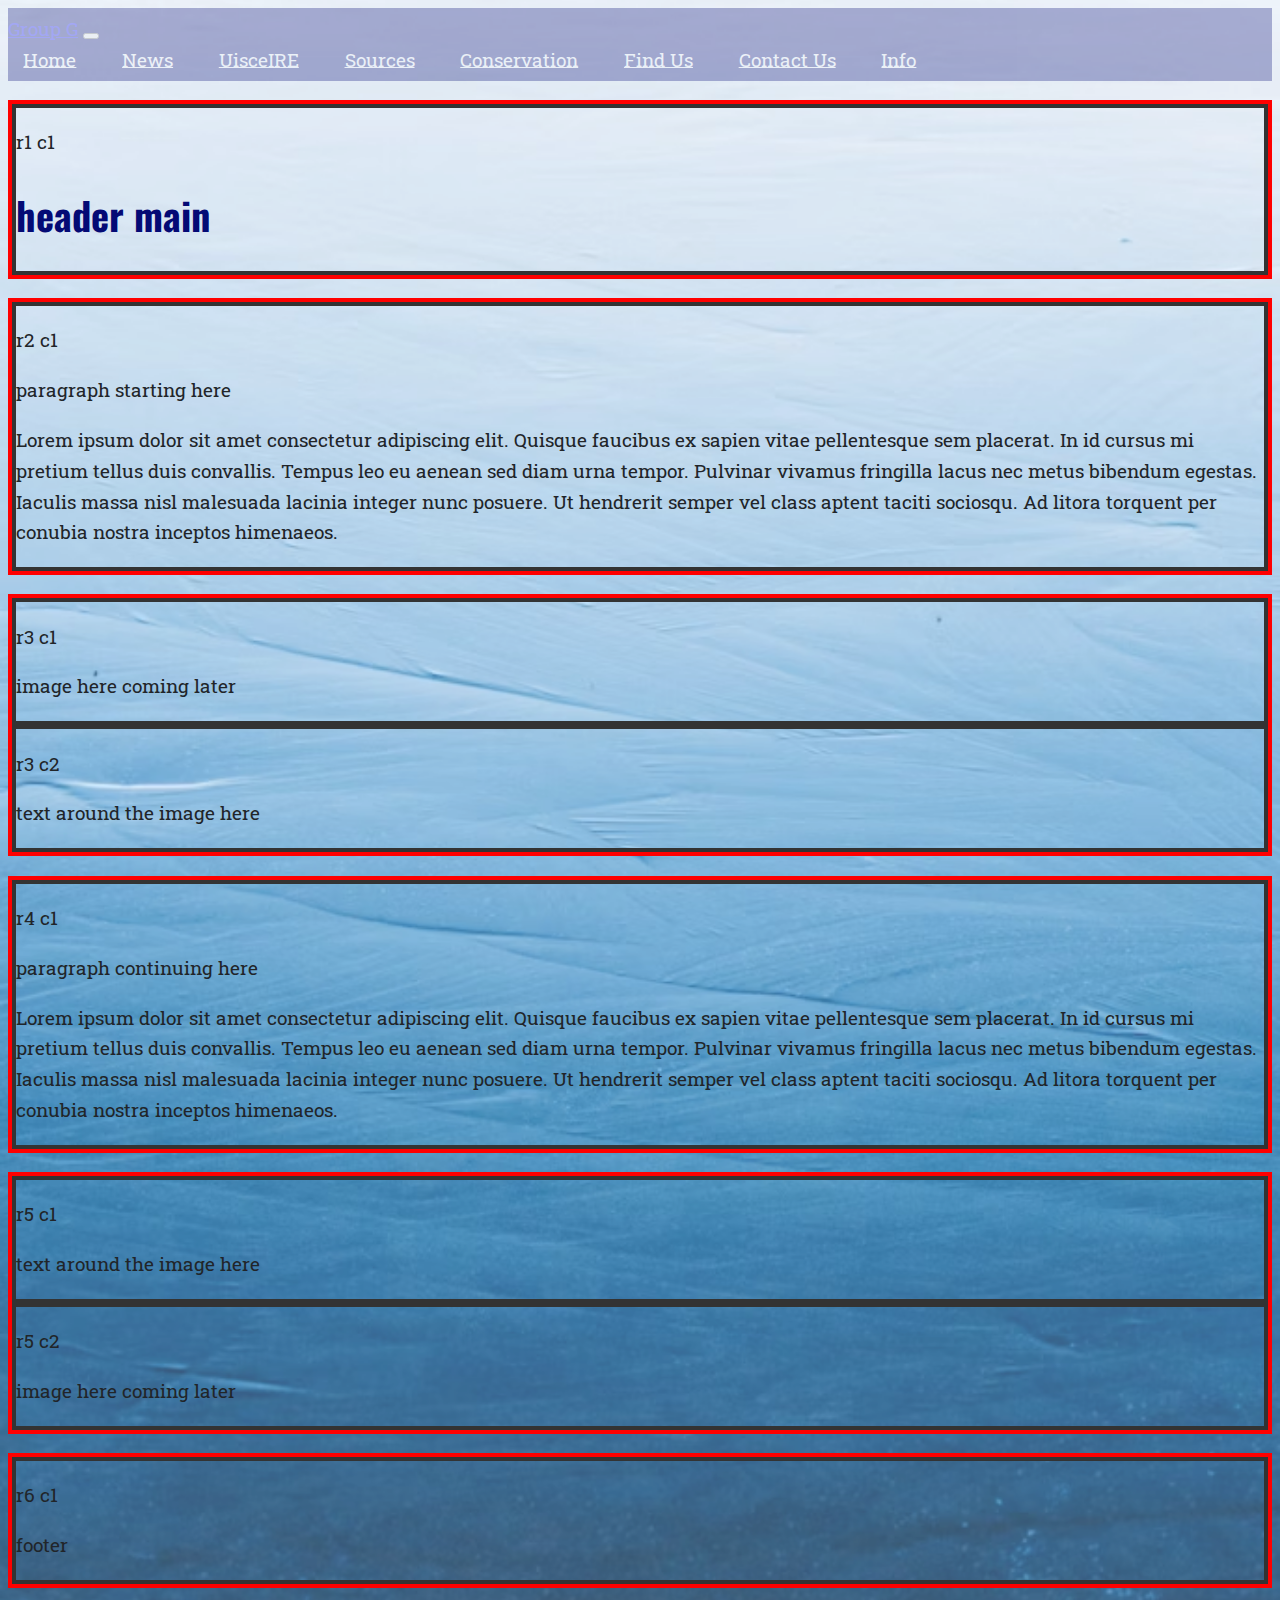
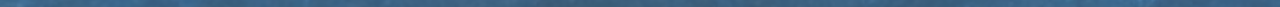
<file: index.html>
<!-- index.html || by Andrei G -->
<!DOCTYPE html>
<html lang="en">
	<head>
		<!-- google fonts -->
		<link rel="preconnect" href="https://fonts.googleapis.com">
		<link rel="preconnect" href="https://fonts.gstatic.com" crossorigin>
		<link href="https://fonts.googleapis.com/css2?family=BBH+Sans+Bartle&family=Roboto+Slab:wght@100..900&display=swap" rel="stylesheet">	

		<!-- bootstrap -->
		<meta charset="utf-8">
		<meta name="viewport" content="width=device-width, initial-scale=1">	
		<link href="https://cdn.jsdelivr.net/npm/bootstrap@5.3.8/dist/css/bootstrap.min.css" rel="stylesheet" integrity="sha384-sRIl4kxILFvY47J16cr9ZwB07vP4J8+LH7qKQnuqkuIAvNWLzeN8tE5YBujZqJLB" crossorigin="anonymous">

		<title>Sustainability</title>
		<link rel="stylesheet" href="css/style.css">
	</head>
	<body>
		<!-- navbar -->
		<!-- Made changed in Andrew's pages -->
		<nav class="navbar fixe-top navbar-expand-lg myNavbar" data-bs-theme="dark"> 
			<div class="container-fluid">
				<a class="navbar-brand"  href="index.html">Group G</a>
				<button class="navbar-toggler" type="button" data-bs-toggle="collapse" data-bs-target="#navbarNavAltMarkup" aria-controls="navbarNavAltMarkup" aria-expanded="false" aria-label="Toggle navigation">
					<span class="navbar-toggler-icon"></span>
				</button>

				<div class="collapse navbar-collapse" id="navbarNavAltMarkup">
					<a class="nav-link active navBtn" aria-current="page" href="index.html">Home</a>
					<a class="nav-link navBtn"  href="news.html">News</a>
					<a class="nav-link navBtn"  href="uisceire.html">UisceIRE</a>
					<a class="nav-link navBtn"  href="sources.html">Sources</a>
					<a class="nav-link navBtn"  href="conserv.html">Conservation</a>
					<a class="nav-link navBtn"  href="findus.html">Find Us</a>
					<a class="nav-link navBtn"  href="contact.html">Contact Us</a>
					<a class="nav-link navBtn"  href="info.html">Info</a>
				</div>
			</div>
		</nav>

		<!-- navbar no css -->
		<!-- <div class="navbarr"> -->
		<!-- 	<div class="navbarrMenu"> -->
		<!-- 		<ul> -->
		<!-- 			<li><a href="index.html">Home</a></li> -->
		<!-- 			<li><a href="page2.html">Page2</a></li> -->
		<!-- 			<li><a href="page3.html">Page3</a></li> -->
		<!-- 			<li><a href="page4.html">Page4</a></li> -->
		<!-- 			<li><a href="page5.html">Page5</a></li> -->
		<!-- 			<li><a href="page6.html">Page6</a></li> -->
		<!-- 			<li><a href="page7.html">Page7</a></li> -->
		<!-- 			<li><a href="page8.html">Page8</a></li> -->
		<!-- 		</ul> -->
		<!-- 	</div> -->
		<!-- </div> -->

		<!-- javascript -->
		<script>
			<!-- let ans = confirm("do you want to subscripbe to our newsletter"); -->
			<!---->
			<!-- let nm = prompt("enter your name", "John"); -->
			<!-- let mail = prompt("enter your email", "john@doe.com"); -->
			<!-- let course = prompt("enter your course", "COMPSCI"); -->

			alert("your name: " + nm + "\nyour email: " + mail + "\nyour course: " + course);
		</script>

		<!-- body of the page -->
		<div class="container text-center">
			<!-- row -->
			<div class="row ag_row justify-content-sm-center">
				<div class="col-sm-12 ag_col">
					<p>r1 c1</p>
					<h1 class="font-bartle">header main</h1>
				</div>
			</div>

			<!-- row -->
			<div class="row ag_row justify-content-sm-center">
				<div class="col-sm-12 ag_col">
					<p>r2 c1</p>
					<p>paragraph starting here</p>
					<p>Lorem ipsum dolor sit amet consectetur adipiscing elit. Quisque faucibus ex sapien vitae pellentesque sem placerat. In id cursus mi pretium tellus duis convallis. Tempus leo eu aenean sed diam urna tempor. Pulvinar vivamus fringilla lacus nec metus bibendum egestas. Iaculis massa nisl malesuada lacinia integer nunc posuere. Ut hendrerit semper vel class aptent taciti sociosqu. Ad litora torquent per conubia nostra inceptos himenaeos.</p>
				</div>
			</div>

			<!-- row -->
			<div class="row ag_row justify-content-sm-center">
				<div class="col-sm-4 ag_col">
					<p>r3 c1</p>
					<p>image here coming later</p>
				</div>

				<div class="col-sm-8 ag_col">
					<p>r3 c2</p>
					<p>text around the image here</p>
				</div>
			</div>

			<!-- row -->
			<div class="row ag_row justify-content-sm-center">
				<div class="col-sm-12 ag_col">
					<p>r4 c1</p>
					<p>paragraph continuing here</p>
					<p>Lorem ipsum dolor sit amet consectetur adipiscing elit. Quisque faucibus ex sapien vitae pellentesque sem placerat. In id cursus mi pretium tellus duis convallis. Tempus leo eu aenean sed diam urna tempor. Pulvinar vivamus fringilla lacus nec metus bibendum egestas. Iaculis massa nisl malesuada lacinia integer nunc posuere. Ut hendrerit semper vel class aptent taciti sociosqu. Ad litora torquent per conubia nostra inceptos himenaeos.</p>
				</div>
			</div>

			<!-- row -->
			<div class="row ag_row justify-content-sm-center">
				<div class="col-sm-8 ag_col">
					<p>r5 c1</p>
					<p>text around the image here</p>
				</div>

				<div class="col-sm-4 ag_col">
					<p>r5 c2</p>
					<p>image here coming later</p>
				</div>
			</div>

			<!-- row -->
			<div class="row ag_row justify-content-sm-center">
				<div class="col-sm-12 ag_col">
					<p>r6 c1</p>
					<p>footer</p>
				</div>
			</div>
		</div>

		<!-- bootstrap -->
		<script src="https://cdn.jsdelivr.net/npm/bootstrap@5.3.8/dist/js/bootstrap.bundle.min.js" integrity="sha384-FKyoEForCGlyvwx9Hj09JcYn3nv7wiPVlz7YYwJrWVcXK/BmnVDxM+D2scQbITxI" crossorigin="anonymous"></script>
	</body>
</html>
</file>
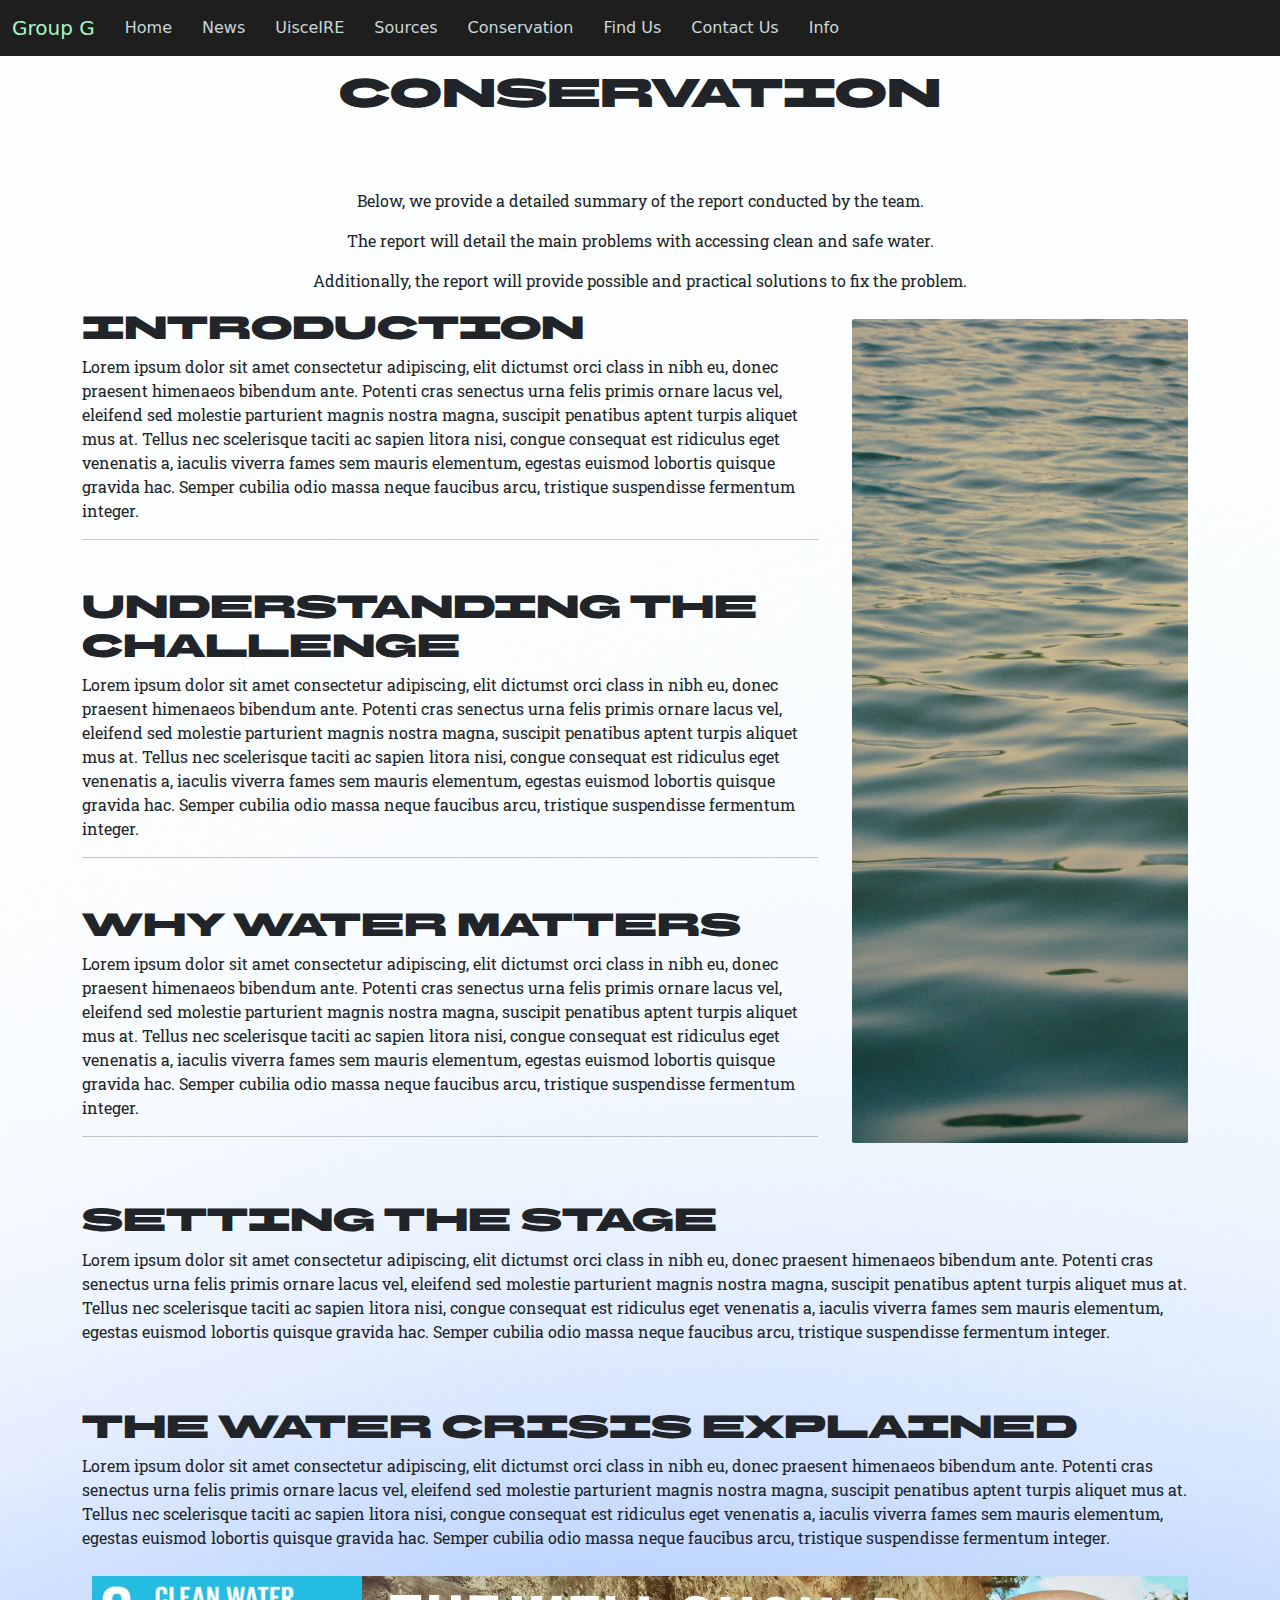
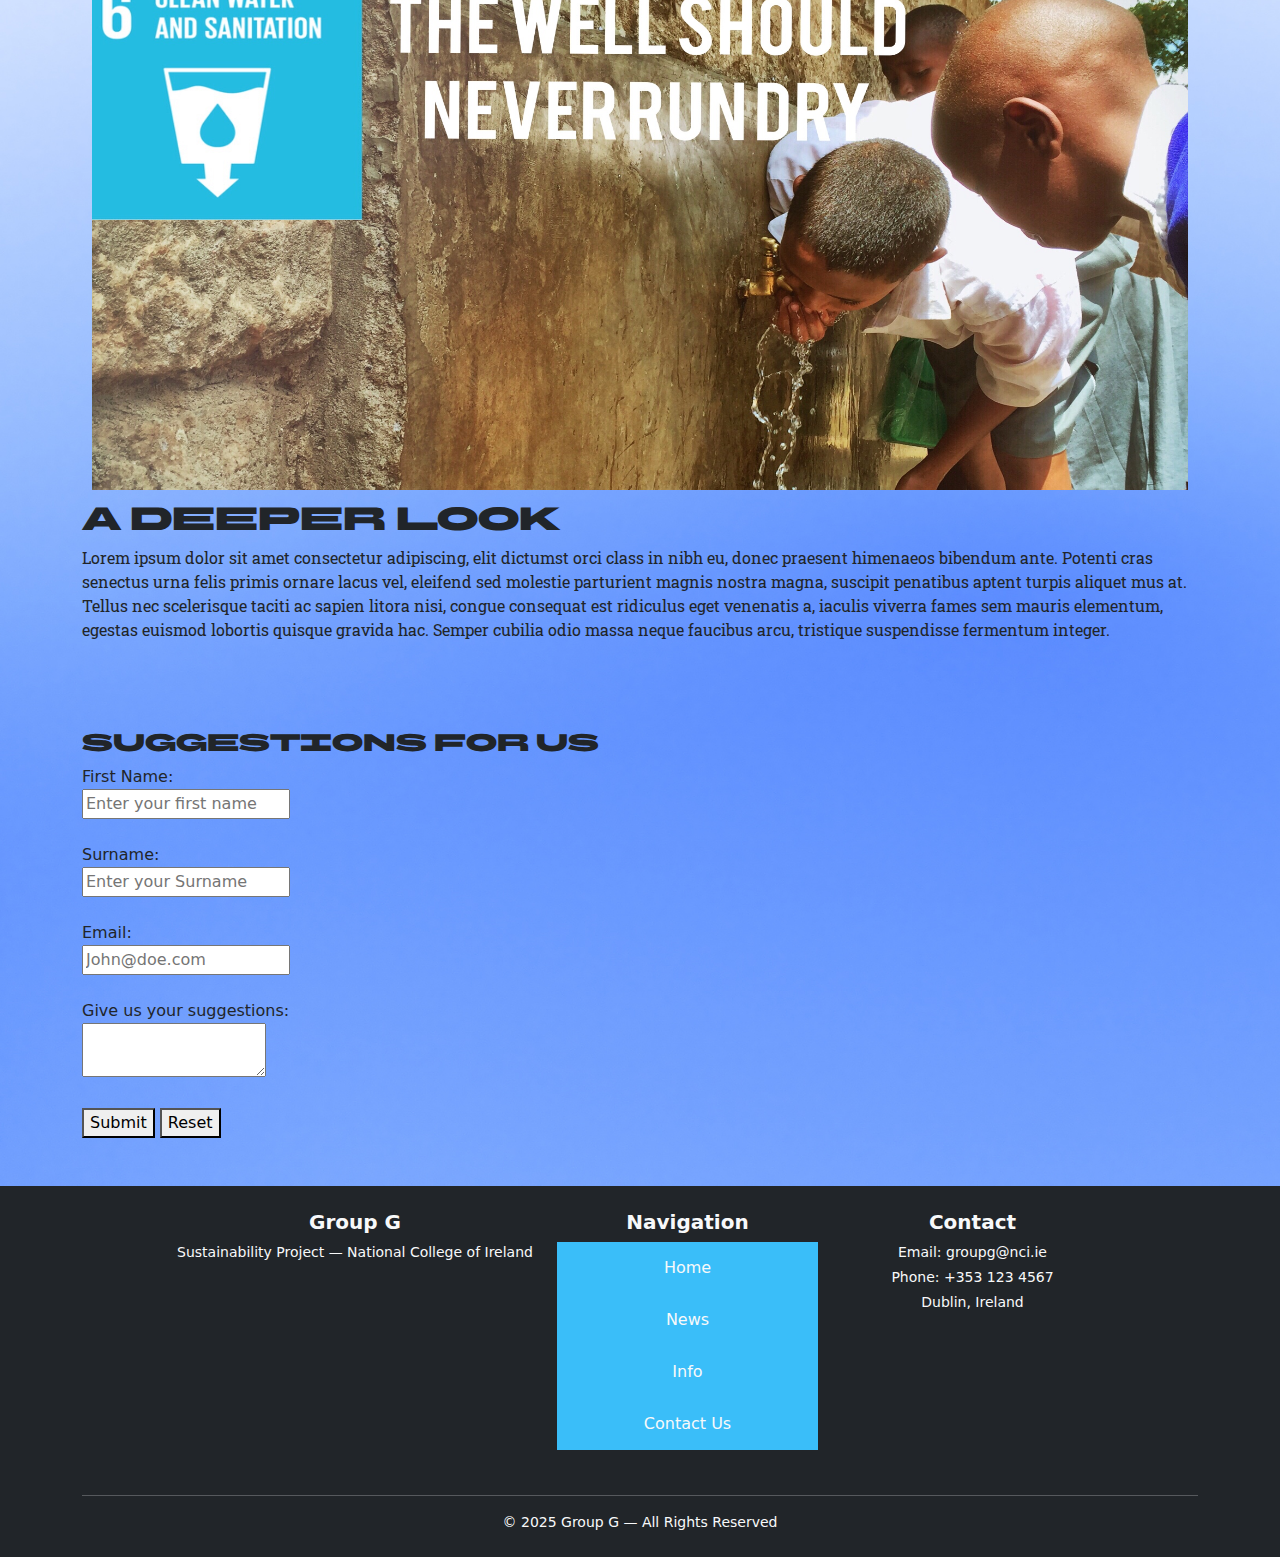
<file: conservation.html>
<!DOCTYPE html>
<!-- Page by Tristan  -->
<html lang="en">

<head>
    <meta charset="UTF-8">
	<!-- Mobile rendering / responsiveness -->
    <meta name="viewport" content="width=device-width, initial-scale=1.0">

    <!-- Bootstrap CSS -->
    <link href="https://cdn.jsdelivr.net/npm/bootstrap@5.3.8/dist/css/bootstrap.min.css" rel="stylesheet">

    <title>Conservation</title>

    <!-- Google Fonts -->
    <link rel="preconnect" href="https://fonts.googleapis.com">
    <link rel="preconnect" href="https://fonts.gstatic.com" crossorigin>
    <link href="https://fonts.googleapis.com/css2?family=BBH+Sans+Bartle&family=Roboto+Slab:wght@100..900&display=swap" rel="stylesheet">

    <!-- Our CSS -->
    <link rel="stylesheet" href="style/css/style.css">
</head>

<body class="consv">
		<header>
			<h1 class="bbh-sans text-center">Conservation</h1>
			<script src="scripts/nav.js"></script>
		</header>
    <!-- navbar will be inserted here from scripts/nav.js  -->

		
		
    <!-- Main Content -->
    <div class="container mt-5 pt-4">

        

        <p class="roboto-slab text-center">Below, we provide a detailed summary of the report conducted by the team.</p>
        <p class="roboto-slab text-center">The report will detail the main problems with accessing clean and safe water.</p>
        <p class="roboto-slab text-center">Additionally, the report will provide possible and practical solutions to fix the problem.</p>

		<div class="row">

			<!-- LEFT COLUMN: ALL TEXT -->
			<div class="col-md-8">
      
				<!-- SECTION 1 -->
				<h2 class="bbh-sans">Introduction</h2>
				<p class="roboto-slab">Lorem ipsum dolor sit amet consectetur adipiscing, elit dictumst orci class in nibh eu, donec praesent himenaeos bibendum ante. Potenti cras senectus urna felis primis ornare lacus vel, eleifend sed molestie parturient magnis nostra magna, suscipit penatibus aptent turpis aliquet mus at. Tellus nec scelerisque taciti ac sapien litora nisi, congue consequat est ridiculus eget venenatis a, iaculis viverra fames sem mauris elementum, egestas euismod lobortis quisque gravida hac. Semper cubilia odio massa neque faucibus arcu, tristique suspendisse fermentum integer.</p>
				<hr class="hr hr-blurry" />
				
				<!-- SECTION 2 -->
				<h2 class="bbh-sans mt-5">Understanding the Challenge</h2>
				<p class="roboto-slab">Lorem ipsum dolor sit amet consectetur adipiscing, elit dictumst orci class in nibh eu, donec praesent himenaeos bibendum ante. Potenti cras senectus urna felis primis ornare lacus vel, eleifend sed molestie parturient magnis nostra magna, suscipit penatibus aptent turpis aliquet mus at. Tellus nec scelerisque taciti ac sapien litora nisi, congue consequat est ridiculus eget venenatis a, iaculis viverra fames sem mauris elementum, egestas euismod lobortis quisque gravida hac. Semper cubilia odio massa neque faucibus arcu, tristique suspendisse fermentum integer.</p>
				<hr class="hr hr-blurry" /> 
				
				<!-- SECTION 3 -->
				<h2 class="bbh-sans mt-5">Why Water Matters</h2>
				<p class="roboto-slab">Lorem ipsum dolor sit amet consectetur adipiscing, elit dictumst orci class in nibh eu, donec praesent himenaeos bibendum ante. Potenti cras senectus urna felis primis ornare lacus vel, eleifend sed molestie parturient magnis nostra magna, suscipit penatibus aptent turpis aliquet mus at. Tellus nec scelerisque taciti ac sapien litora nisi, congue consequat est ridiculus eget venenatis a, iaculis viverra fames sem mauris elementum, egestas euismod lobortis quisque gravida hac. Semper cubilia odio massa neque faucibus arcu, tristique suspendisse fermentum integer.</p>
				<hr class="hr hr-blurry" />
			</div>

			<!-- RIGHT COLUMN: BIG IMAGE -->
			<div class="col-md-4 d-flex">
				<img src="style/images/eveningwave.jpg"
				class="img-fluid w-100"
				style="object-fit: cover; border-radius: 12px; padding: 10px; height: 100%;">
			</div>

		</div>
		
		<!--row with no image -->
		<div class="row">
			<div class="col-md-12">
			
			<h2 class="bbh-sans mt-5">Setting the Stage</h2>
			<p class="roboto-slab">Lorem ipsum dolor sit amet consectetur adipiscing, elit dictumst orci class in nibh eu, donec praesent himenaeos bibendum ante. Potenti cras senectus urna felis primis ornare lacus vel, eleifend sed molestie parturient magnis nostra magna, suscipit penatibus aptent turpis aliquet mus at. Tellus nec scelerisque taciti ac sapien litora nisi, congue consequat est ridiculus eget venenatis a, iaculis viverra fames sem mauris elementum, egestas euismod lobortis quisque gravida hac. Semper cubilia odio massa neque faucibus arcu, tristique suspendisse fermentum integer.</p>
			</div>
		</div>
		
		<!--row with no image -->
		<div class="row">
			<div class="col-md-12">
			
			<h2 class="bbh-sans mt-5">The Water Crisis Explained</h2>
			<p class="roboto-slab">Lorem ipsum dolor sit amet consectetur adipiscing, elit dictumst orci class in nibh eu, donec praesent himenaeos bibendum ante. Potenti cras senectus urna felis primis ornare lacus vel, eleifend sed molestie parturient magnis nostra magna, suscipit penatibus aptent turpis aliquet mus at. Tellus nec scelerisque taciti ac sapien litora nisi, congue consequat est ridiculus eget venenatis a, iaculis viverra fames sem mauris elementum, egestas euismod lobortis quisque gravida hac. Semper cubilia odio massa neque faucibus arcu, tristique suspendisse fermentum integer.</p>
			</div>
		</div>
		
		<div class="row">
			<div class="col-md-12">
			
			<img src="style/images/well.jpg" class="img-fluid w-100 well-image">
			<h2 class="bbh-sans mt-7">A Deeper Look</h2>
			<p class="roboto-slab">Lorem ipsum dolor sit amet consectetur adipiscing, elit dictumst orci class in nibh eu, donec praesent himenaeos bibendum ante. Potenti cras senectus urna felis primis ornare lacus vel, eleifend sed molestie parturient magnis nostra magna, suscipit penatibus aptent turpis aliquet mus at. Tellus nec scelerisque taciti ac sapien litora nisi, congue consequat est ridiculus eget venenatis a, iaculis viverra fames sem mauris elementum, egestas euismod lobortis quisque gravida hac. Semper cubilia odio massa neque faucibus arcu, tristique suspendisse fermentum integer.</p>
			</div>
		</div>
		
		<div class="row">
			<div class="col-md-12">
				<h4 class="bbh-sans mt-7">Suggestions for us</h4>
				<form name="SugForm" onsubmit="return validForm()" onreset="hideErrors()">
					<label for="names">First Name:</label><br>
					<input type="text" id="names" name="Name" placeholder="Enter your first name" /><br>
					<span id="names_error" class="error_msg"></span>
					<br>
					
					<label for="surname">Surname:</label><br>
					<input type="text" id="surname" name="Surname" placeholder="Enter your Surname" /><br>
					<span id="surname_error" class="error_msg"></span>
					<br>
					
					<label for="email">Email:</label><br>
					<input type="text" id="email" name="Email" placeholder="John@doe.com" /><br>
					<span id="email_error" class="error_msg"></span>
					<br>
					
					<label for="suggest">Give us your suggestions:</label><br>
					<textarea id="suggest" name="suggest"></textarea><br>
					<span id="sug_error" class="error_msg"></span>
					<br>
					
					<button type="submit">Submit</button>
					<button type="reset">Reset</button>
					<br>
					
				</form>
			</div>
		</div>
	</div>

    </div>

    <!-- Bootstrap JS -->
    <script src="https://cdn.jsdelivr.net/npm/bootstrap@5.3.8/dist/js/bootstrap.bundle.min.js"></script>
	
	<!-- Form validation script -->
    <script src="scripts/tbo_suggestions.js"></script>
    <!-- footer will be inserted here from scripts/footer.js -->
	<script src="scripts/footer.js"></script>
	<!-- import external validation javascript aka login logout pop up-->
	<script type="text/javascript" src="scripts/ag_validation.js"></script>
</body>
</html>
</file>
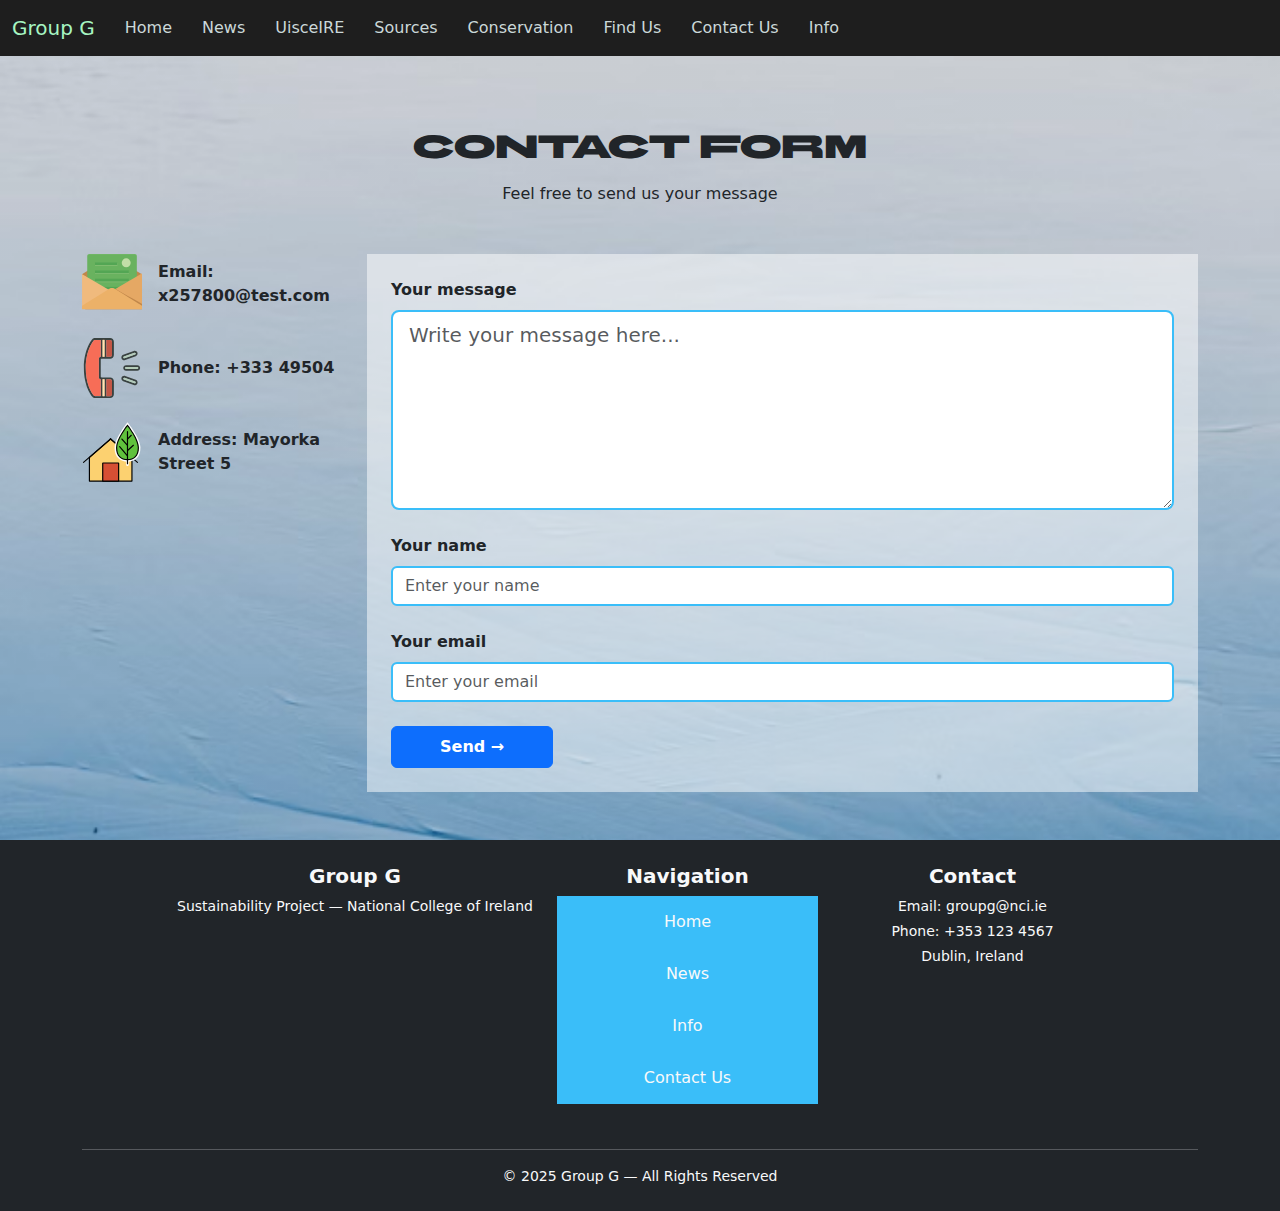
<file: contact.html>
<!-- contact.html || by Alexander Kirichenko -->
<!DOCTYPE html>
<html lang="en">
<head>
    <!-- Google fonts -->
    <link rel="preconnect" href="https://fonts.googleapis.com">
    <link rel="preconnect" href="https://fonts.gstatic.com" crossorigin>
    <link href="https://fonts.googleapis.com/css2?family=BBH+Sans+Bartle&family=Roboto+Slab:wght@100..900&display=swap" rel="stylesheet">

    <!-- Meta -->
    <meta charset="utf-8">
    <meta name="description" content="Contact form page for website">
    <meta name="author" content="Alexander Kirichenko">
    <meta name="keywords" content="sustainability, contact, form">
    <meta name="viewport" content="width=device-width, initial-scale=1">

    <!-- Bootstrap -->
    <link href="https://cdn.jsdelivr.net/npm/bootstrap@5.3.8/dist/css/bootstrap.min.css" rel="stylesheet">

    <title>Contact Us</title>
    <link rel="stylesheet" href="style/css/style.css">
</head>

<body>

<!-- NAVBAR -->
<script src="scripts/nav.js"></script>

<!-- PAGE CONTENT -->
<div class="container mt-5 pt-4">

    <h2 class="text-center mb-3 font-bartle">Contact Form</h2>
    <p class="text-center mb-5">Feel free to send us your message</p>

    <div class="row">

        <!-- LEFT SIDE CONTACT INFO -->
        <div class="col-md-3 mb-5">

            <div class="d-flex align-items-center mb-4">
                <img src="style/images/email.svg" width="60" alt="First image" class="me-3">
                <span class="fw-bold">Email: x257800@test.com</span>
            </div>

            <div class="d-flex align-items-center mb-4">
                <img src="style/images/phone.svg" width="60" alt="Second image" class="me-3">
                <span class="fw-bold">Phone: +333 49504</span>
            </div>

            <div class="d-flex align-items-center mb-4">
                <img src="style/images/adress.svg" width="60" alt="Third image" class="me-3">
                <span class="fw-bold">Address: Mayorka Street 5</span>
            </div>

        </div>

        <!-- RIGHT SIDE CONTACT FORM -->
        <div class="col-md-9">

            <form class="contact-form p-4">

                <!-- Message -->
                <div class="mb-4">
                    <label class="form-label fw-bold">Your message</label>
                    <textarea id="message" class="form-control form-control-lg" rows="6"
                              placeholder="Write your message here..."></textarea>
                </div>

                <!-- Name -->
                <div class="mb-4">
                    <label class="form-label fw-bold">Your name</label>
                    <input id="name" type="text" class="form-control" placeholder="Enter your name">
                </div>

                <!-- Email -->
                <div class="mb-4">
                    <label class="form-label fw-bold">Your email</label>
                    <input id="email" type="email" class="form-control" placeholder="Enter your email">
                </div>

                <!-- Submit Button -->
                <button type="button" onclick="submitForm()" class="btn btn-primary px-5 py-2 fw-bold">
                    Send →
                </button>

                <!-- Error Message -->
                <div>
                    <span id="error" class="text-danger fw-bold"></span>
                </div>

            </form>

        </div>

    </div>

</div>


<!-- Bootstrap -->
<script src="https://cdn.jsdelivr.net/npm/bootstrap@5.3.8/dist/js/bootstrap.bundle.min.js"></script>

<script>
// reset error message
function resetErrors() {
    document.getElementById("error").textContent = "";
}

function submitForm() {

    // input values
    const message = document.getElementById("message").value;
    const name = document.getElementById("name").value;
    const email = document.getElementById("email").value;

    // error label
    const error = document.getElementById("error");

    resetErrors();

    let isValid = true;

    if (message === "" || message.length < 3) {
        error.textContent = "Please fill the form correctly!";
        isValid = false;
    }

    if (name === "" || name.length < 2) {
        error.textContent = "Please fill the form correctly!";
        isValid = false;
    }

    if (email === "" || !email.includes("@") || !email.includes(".")) {
        error.textContent = "Please fill the form correctly!";
        isValid = false;
    }

    if (isValid) {
        alert("The form submitted! We will reply to you shortly.");
        return true;
    } else {
        return false;
    }
}
</script>

<!-- FOOTER -->
<script src="scripts/footer.js"></script>

</body>
</html>
</file>
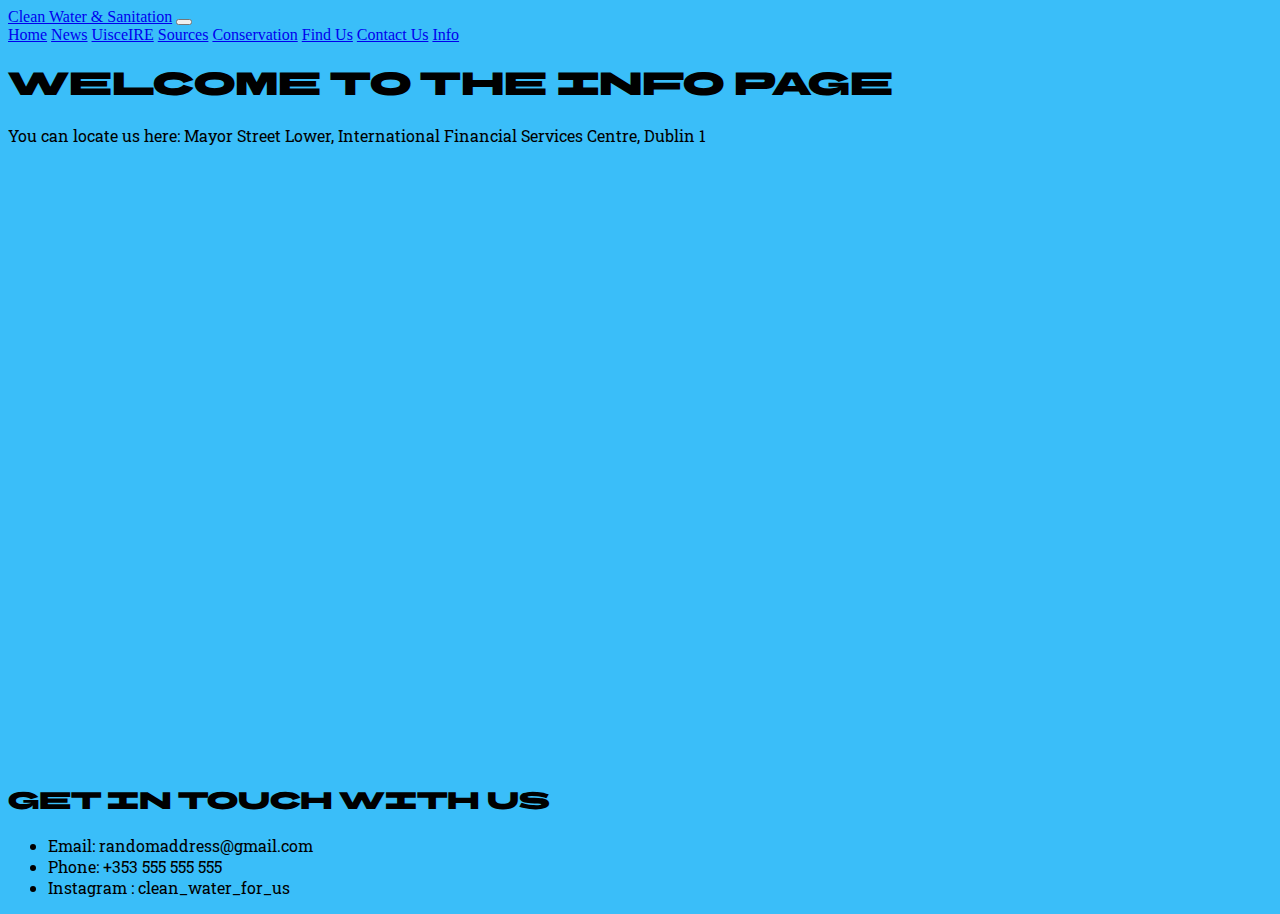
<file: findus.html>
<!DOCTYPE html>
<html lang = "en">

<!--Linking the html to the css -->


	<head>
		<link href="https://cdn.jsdelivr.net/npm/bootstrap@5.3.8/dist/css/bootstrap.min.css" rel="stylesheet" integrity="sha384-sRIl4kxILFvY47J16cr9ZwB07vP4J8+LH7qKQnuqkuIAvNWLzeN8tE5YBujZqJLB" crossorigin="anonymous">
		<title>Info Page</title>
		<link rel="preconnect" href="https://fonts.googleapis.com">
		<link rel="preconnect" href="https://fonts.gstatic.com" crossorigin>
		<link href="https://fonts.googleapis.com/css2?family=BBH+Sans+Bartle&family=Roboto+Slab:wght@100..900&display=swap" rel="stylesheet">
		
		<!--Linking the html to the css -->
		<link rel = "stylesheet" href = "style/css/styles3.css" >
		
	</head>
	
	<body>
		<!-- navbar -->
		<nav class="navbar bg-dark fixe-top navbar-expand-lg bg-body-tertiary" data-bs-theme="dark">
			<div class="container-fluid">
				<a class="navbar-brand"  href="index.html">Clean Water & Sanitation</a>
				<button class="navbar-toggler" type="button" data-bs-toggle="collapse" data-bs-target="#navbarNavAltMarkup" aria-controls="navbarNavAltMarkup" aria-expanded="false" aria-label="Toggle navigation">
					<span class="navbar-toggler-icon"></span>
				</button>

				<div class="collapse navbar-collapse" id="navbarNavAltMarkup">
					<a class="nav-link active navBtn" aria-current="page" href="index.html">Home</a>
					<a class="nav-link navBtn"  href="news.html">News</a>
					<a class="nav-link navBtn"  href="..\uisceire.html">UisceIRE</a>
					<a class="nav-link navBtn"  href="sources.html">Sources</a>
					<a class="nav-link navBtn"  href="conservation.html">Conservation</a>
					<a class="nav-link navBtn"  href="findus.html">Find Us</a>
					<a class="nav-link navBtn"  href="contact.html">Contact Us</a>
					<a class="nav-link navBtn"  href="info.html">Info</a>
				</div>
			</div>
		</nav>
		

	
		<h1 class="bbh-sans" >Welcome to the Info Page</h1>
		<p class="roboto-slab">You can locate us here:  Mayor Street Lower, International Financial Services Centre, Dublin 1 </p>
		
		<!--Google maps link -->
		<div class="element">
			<iframe src="https://www.google.com/maps/embed?pb=!1m18!1m12!1m3!1d2769.4325849234456!2d-6.243153620504401!3d53.347300803806824!2m3!1f0!2f0!3f0!3m2!1i1024!2i768!4f13.1!3m3!1m2!1s0x48670e8cd86e97e7%3A0x6d51b774ee7fa935!2sNational%20College%20of%20Ireland!5e1!3m2!1sen!2sie!4v1763386078010!5m2!1sen!2sie" width="950" height="600" style="border:0;" allowfullscreen="" loading="lazy" referrerpolicy="no-referrer-when-downgrade"></iframe>
	    </div>
		
		<!--Get in touch with us (Unordered List) -->
		<h2 class="bbh-sans" >Get In Touch With Us</h2>
		<ul>
			<li class="roboto-slab">Email: randomaddress@gmail.com</li>
			<li class="roboto-slab">Phone: +353 555 555 555 </li>
			<li class="roboto-slab">Instagram : clean_water_for_us</li>
		</ul>
	
		<!--Script tag will be the last thing before closing body tag -->
		<script src="https://cdn.jsdelivr.net/npm/bootstrap@5.3.8/dist/js/bootstrap.bundle.min.js" integrity="sha384-FKyoEForCGlyvwx9Hj09JcYn3nv7wiPVlz7YYwJrWVcXK/BmnVDxM+D2scQbITxI" crossorigin="anonymous"></script>
	</body>
	

</html>
</file>
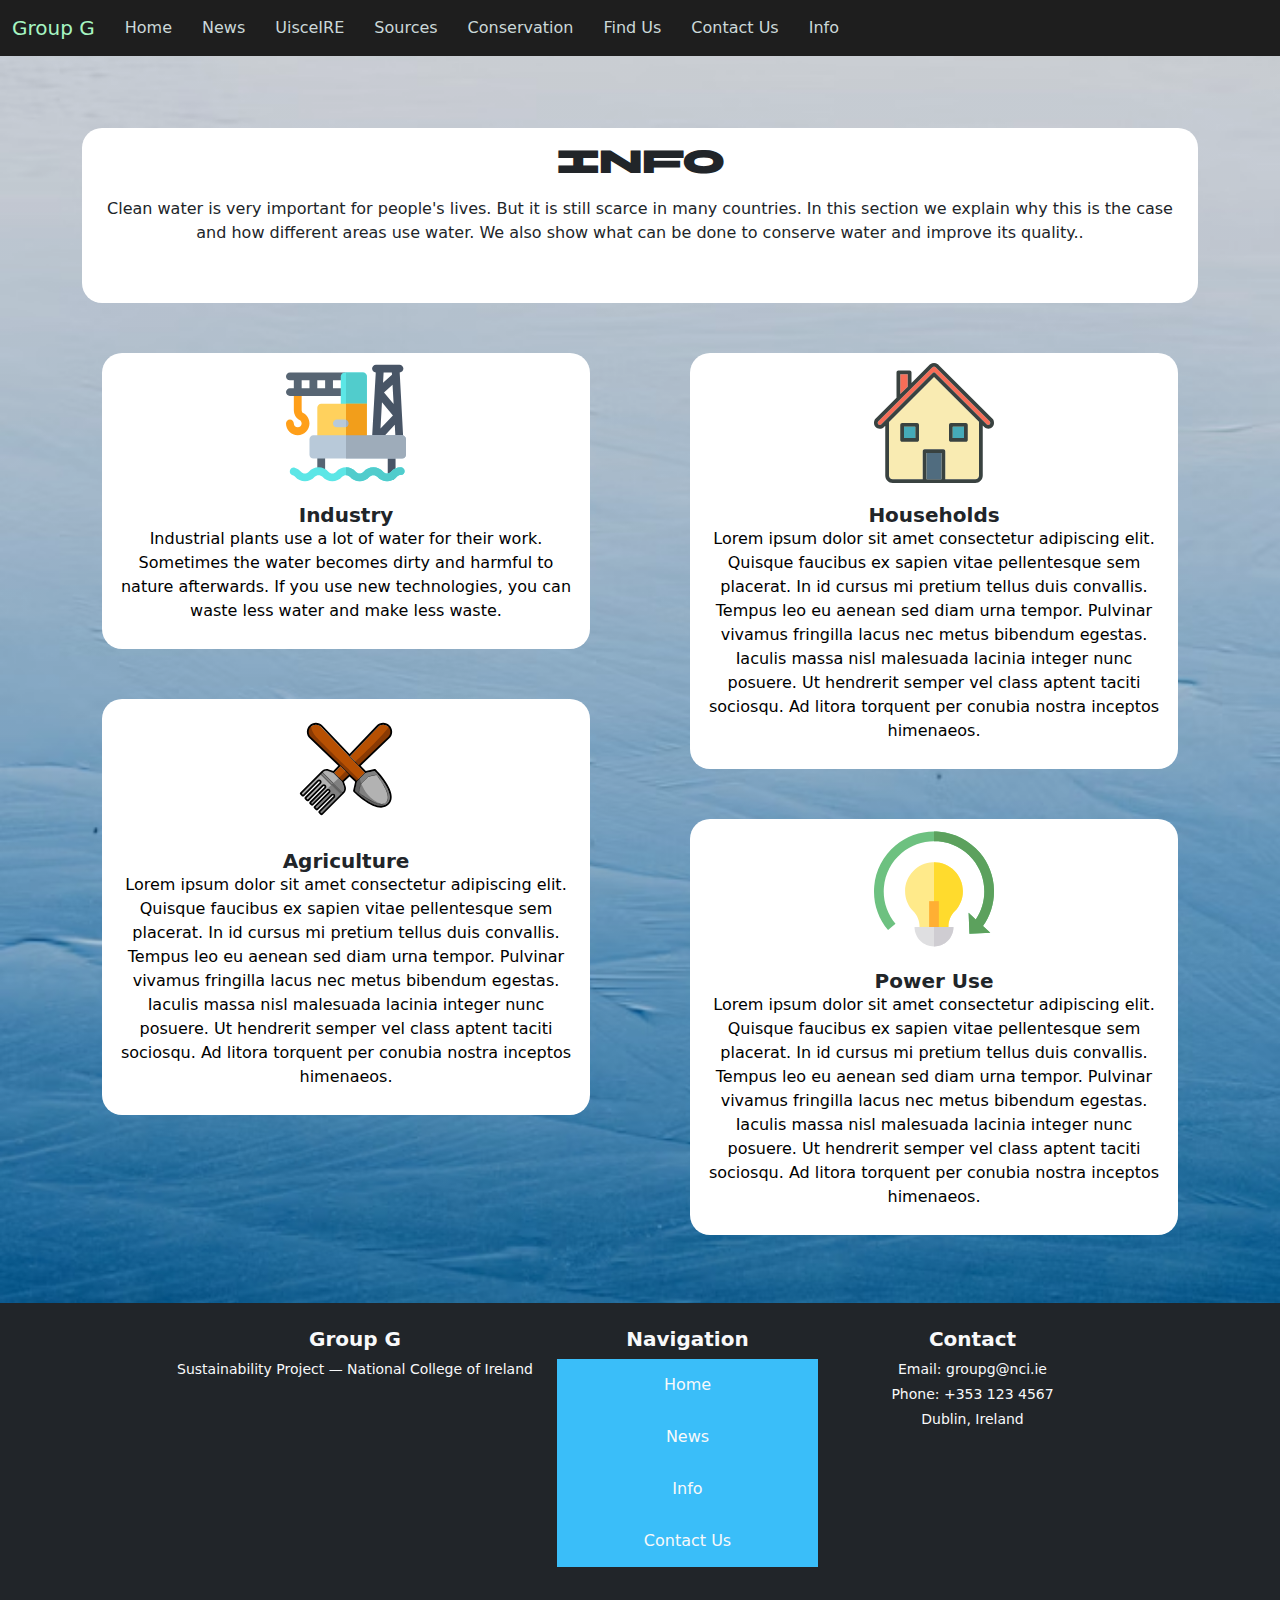
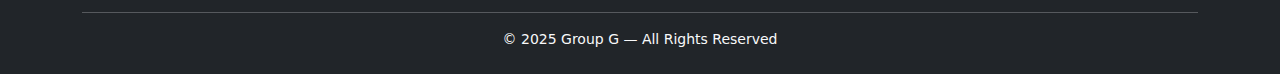
<file: info.html>
<!-- info.html page. by Alexander Kirichenko -->
<!DOCTYPE html>
<html lang="en">
<head>
    <!-- Google fonts -->
    <link rel="preconnect" href="https://fonts.googleapis.com">
    <link rel="preconnect" href="https://fonts.gstatic.com" crossorigin>
    <link href="https://fonts.googleapis.com/css2?family=BBH+Sans+Bartle&family=Roboto+Slab:wght@100..900&display=swap" rel="stylesheet">

    <!-- Bootstrap -->
    <meta charset="utf-8">
	<meta name="description" content="Information page for website">
	<meta name="author" content="Alexander Kirichenko">
	<meta name="keywords" content="sustainability, registration">
    <meta name="viewport" content="width=device-width, initial-scale=1">
    <link href="https://cdn.jsdelivr.net/npm/bootstrap@5.3.8/dist/css/bootstrap.min.css" rel="stylesheet">

    <title>Sustainability</title>
    <link rel="stylesheet" href="style/css/style.css">
</head>
<body>

    <!-- NAVBAR -->
    <script src="scripts/nav.js"></script>


    <!-- PAGE CONTENT -->
    <div class="container mt-5 pt-4">

        <!-- Title -->
		<div class="title-style">
        <h2 class="text-center mb-3 font-bartle">Info</h2>
        <p class="text-center mb-5">Clean water is very important for people's lives. But it is still scarce in many countries. In this section we explain why this is the case and how different areas use water. We also show what can be done to conserve water and improve its quality..</p>
        </div>

        <!-- NEW MY TABLE -->
        <div class="my-wrapper">

            <!-- LEFT COLUMN -->
            <div class="info-column">

                <!-- Industry -->
               <div class="info-box">
                 <div class="info-image">
                   <img src="style/images/svg1.svg" alt="First icon">
                 </div>

                    <h5 class="info-title">Industry</h5>
                    <p class="info-text">Industrial plants use a lot of water for their work. Sometimes the water becomes dirty and harmful to nature afterwards. If you use new technologies, you can waste less water and make less waste.</p>
                </div>

                <!-- Agriculture -->
                <div class="info-box">
                    <div class="info-image">
					 <img src="style/images/svg2.svg" alt="Second icon">
					</div>
					
                    <h5 class="info-title">Agriculture</h5>
                    <p class="info-text">Lorem ipsum dolor sit amet consectetur adipiscing elit. Quisque faucibus ex sapien vitae pellentesque sem placerat. In id cursus mi pretium tellus duis convallis. Tempus leo eu aenean sed diam urna tempor. Pulvinar vivamus fringilla lacus nec metus bibendum egestas. Iaculis massa nisl malesuada lacinia integer nunc posuere. Ut hendrerit semper vel class aptent taciti sociosqu. Ad litora torquent per conubia nostra inceptos himenaeos.</p>
                </div>

            </div>


            <!-- RIGHT COLUMN -->
            <div class="info-column">

                <!-- Households -->
                <div class="info-box">
                    <div class="info-image">
					<img src="style/images/svg3.svg" alt="Third icon">
					</div>
					
                    <h5 class="info-title">Households</h5>
                    <p class="info-text">Lorem ipsum dolor sit amet consectetur adipiscing elit. Quisque faucibus ex sapien vitae pellentesque sem placerat. In id cursus mi pretium tellus duis convallis. Tempus leo eu aenean sed diam urna tempor. Pulvinar vivamus fringilla lacus nec metus bibendum egestas. Iaculis massa nisl malesuada lacinia integer nunc posuere. Ut hendrerit semper vel class aptent taciti sociosqu. Ad litora torquent per conubia nostra inceptos himenaeos.</p>
                </div>

                <!-- Power Use -->
                <div class="info-box">
                    <div class="info-image">
					<img src="style/images/svg4.svg" alt="Fourth icon">
					</div>
					
                    <h5 class="info-title">Power Use</h5>
                    <p class="info-text">Lorem ipsum dolor sit amet consectetur adipiscing elit. Quisque faucibus ex sapien vitae pellentesque sem placerat. In id cursus mi pretium tellus duis convallis. Tempus leo eu aenean sed diam urna tempor. Pulvinar vivamus fringilla lacus nec metus bibendum egestas. Iaculis massa nisl malesuada lacinia integer nunc posuere. Ut hendrerit semper vel class aptent taciti sociosqu. Ad litora torquent per conubia nostra inceptos himenaeos.</p>
                </div>

            </div>

        </div>
        <!-- THIS IS END OF TABLE -->

    </div>


    <!-- FOOTER -->
    <script src="scripts/footer.js"></script>

    <!-- Bootstrap JS -->
    <script src="https://cdn.jsdelivr.net/npm/bootstrap@5.3.8/dist/js/bootstrap.bundle.min.js"></script>

</body>
</html>
</file>
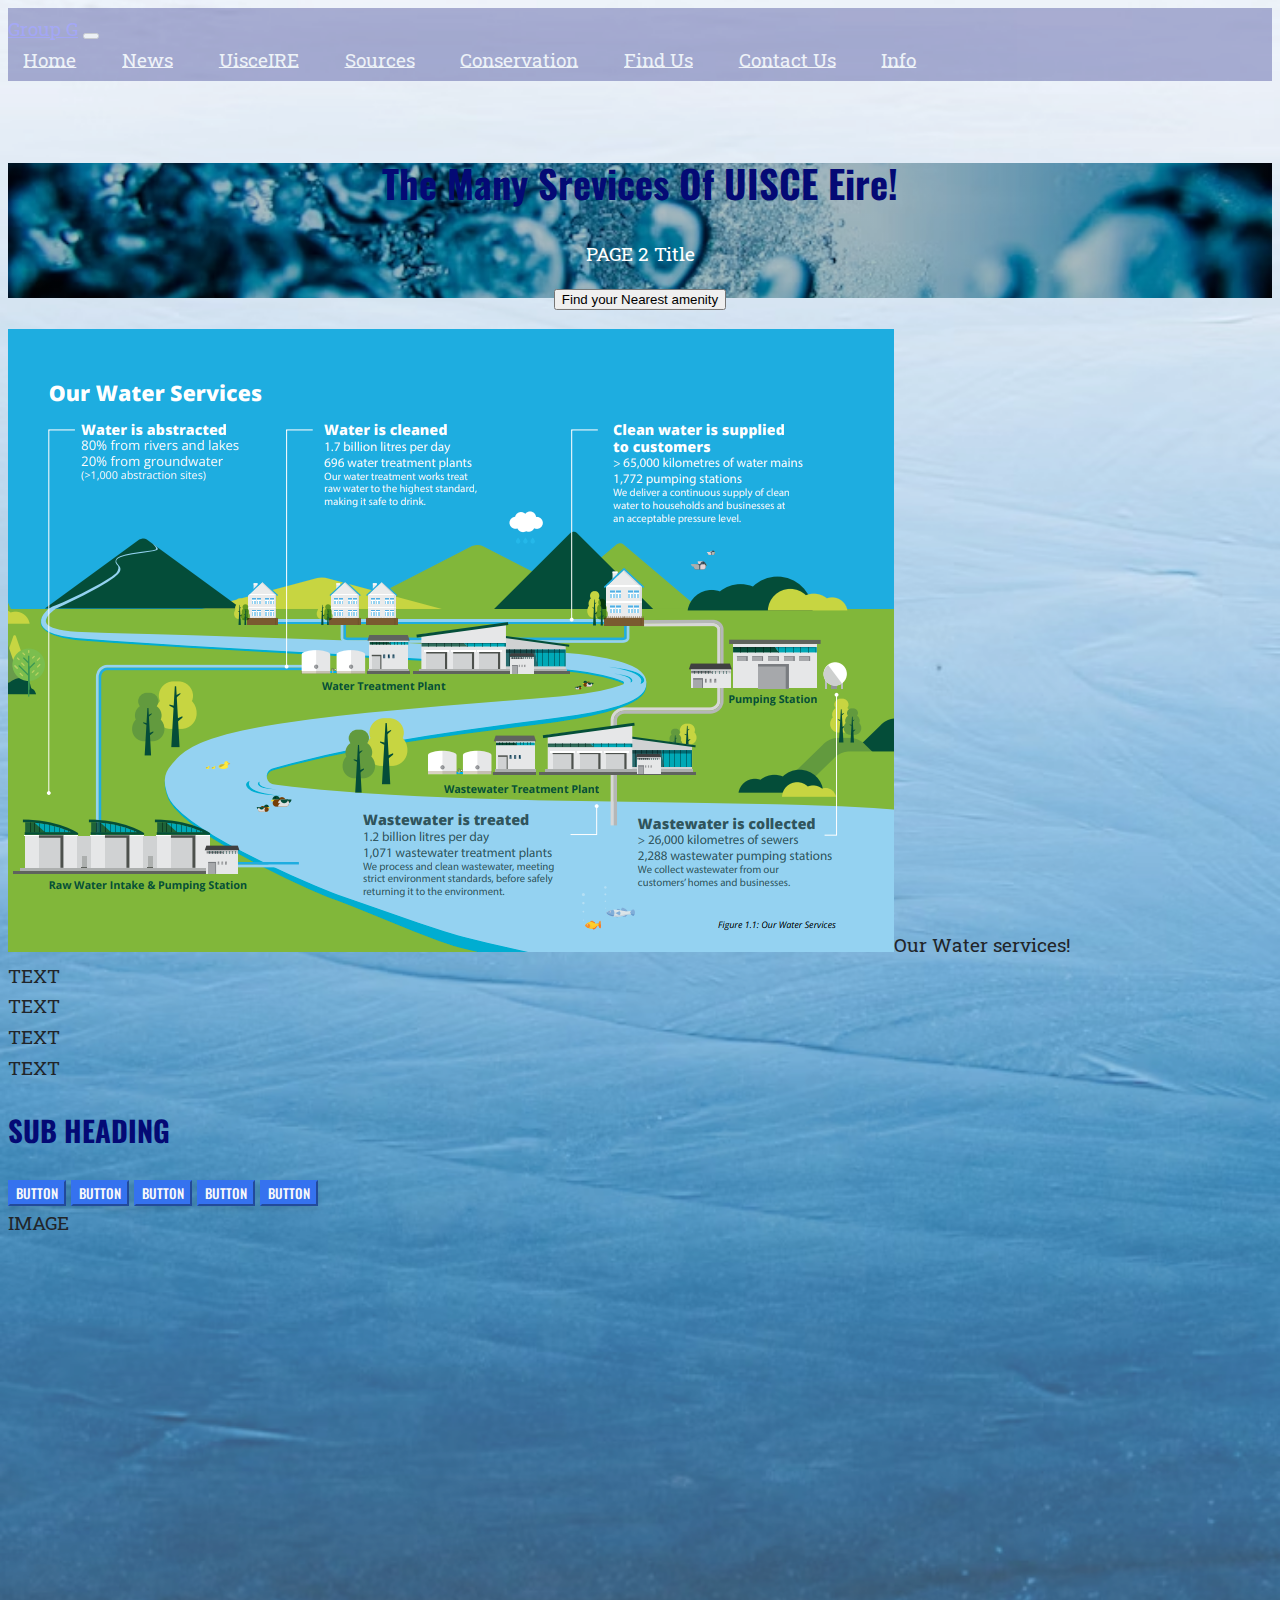
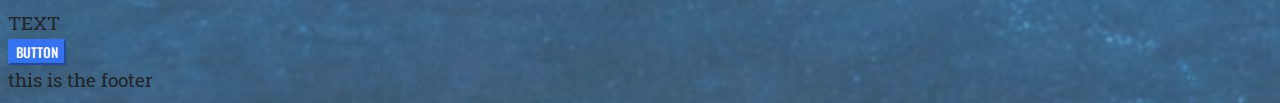
<file: sources.html>
<!-- <!DOCTYPE html> derek okelly -->


<html lang="en">
<head>
    <meta charset="UTF-8">
    <meta name="viewport" content="width=device-width, initial-scale=1.0">
    <title>Sources</title>
    
    <link href="https://cdn.jsdelivr.net/npm/bootstrap@5.3.2/dist/css/bootstrap.min.css" rel="stylesheet" integrity="sha384-T3c6CoIi6uLrA9TneNEoa7RxnatzjcDSCmG1MXxSR1GAsXEV/Dwwykc2MPK8M2HN" crossorigin="anonymous">
    
    <link rel="stylesheet" href="css/style.css"> 
</head>
<body>


<!-- navbar -->
		<!-- Made changed in Andrew's pages -->
		<nav class="navbar fixe-top navbar-expand-lg myNavbar" data-bs-theme="dark"> 
			<div class="container-fluid">
				<a class="navbar-brand"  href="index.html">Group G</a>
				<button class="navbar-toggler" type="button" data-bs-toggle="collapse" data-bs-target="#navbarNavAltMarkup" aria-controls="navbarNavAltMarkup" aria-expanded="false" aria-label="Toggle navigation">
					<span class="navbar-toggler-icon"></span>
				</button>

				<div class="collapse navbar-collapse" id="navbarNavAltMarkup">
					<a class="nav-link active navBtn" aria-current="page" href="index.html">Home</a>
					<a class="nav-link navBtn"  href="news.html">News</a>
					<a class="nav-link navBtn"  href="uisceire.html">UisceIRE</a>
					<a class="nav-link navBtn"  href="sources.html">Sources</a>
					<a class="nav-link navBtn"  href="conserv.html">Conservation</a>
					<a class="nav-link navBtn"  href="findus.html">Find Us</a>
					<a class="nav-link navBtn"  href="contact.html">Contact Us</a>
					<a class="nav-link navBtn"  href="info.html">Info</a>
				</div>
			</div>
		</nav>



        <header>
            <h1 class="text-center wire-box p-3 row g-4 mb-4"></h1>
        </header>

		
    <div class="container py-4">
	
		
		
		<br>
		<section class="row g-4 mb-5">
					<div class="hero-image">
						<div class="hero-text">
									<h1>The Many Srevices Of UISCE Eire!</h1>
									<p>PAGE 2 Title</p>
									<button type="button" onclick="https://programmablesearchengine.google.com/docs/element/results-only_url.html?q=nearest%20water%20amenity">Find your Nearest amenity</button>
						</div>
					</div>
		</section>			
					
					
					</br>
        <section class="row g-4 mb-5">
            
            <div class="col-lg-7 col-12">
                <div class="wire-box image-placeholder">
				<img src="css/images/IrishWater4.png" class="img-fluid" alt="Irish water InfoGraphic">Our Water services!
                    </img>
                    
                </div>
            </div>
			
            <div class="col-lg-5 col-12 d-flex flex-column justify-content-between">
                <div class="wire-box p-3 mb-3">TEXT</div>
                <div class="wire-box p-3 mb-3">TEXT</div>
                <div class="wire-box p-3 mb-3">TEXT</div>
                <div class="wire-box p-3">TEXT</div>
            </div>
        </section>

        <h2 class="text-center wire-box p-3 mb-4">SUB HEADING</h2>

        <section class="d-flex justify-content-center flex-wrap mb-5">
            <button class="btn btn-primary mx-2 my-1">BUTTON</button>
            <button class="btn btn-primary mx-2 my-1">BUTTON</button>
            <button class="btn btn-primary mx-2 my-1">BUTTON</button>
            <button class="btn btn-primary mx-2 my-1">BUTTON</button>
            <button class="btn btn-primary mx-2 my-1">BUTTON</button>
        </section>

        <section class="row g-4">
            
            <div class="col-md-6 col-12">
                <div class="wire-box image-placeholder" style="min-height: 400px;">
                    IMAGE
                </div>
            </div>

            <div class="col-md-6 col-12">
                <div class="d-flex flex-column h-100">
                    <div class="wire-box p-3 flex-grow-1">
                        TEXT
                    </div>
                    <button class="btn btn-primary w-100 mt-3">BUTTON</button>
                </div>
            </div>
        </section>
    </div>

    <script src="https://cdn.jsdelivr.net/npm/bootstrap@5.3.2/dist/js/bootstrap.bundle.min.js" integrity="sha384-C6RzsynM9kWDrMNeT87bh95OGNyZPhcTNXj1NW7RuBCsyN/o0jlpcV8Qyq46cDfL" crossorigin="anonymous"></script>
</body>
<footer>this is the footer</footer>
</html>
</file>
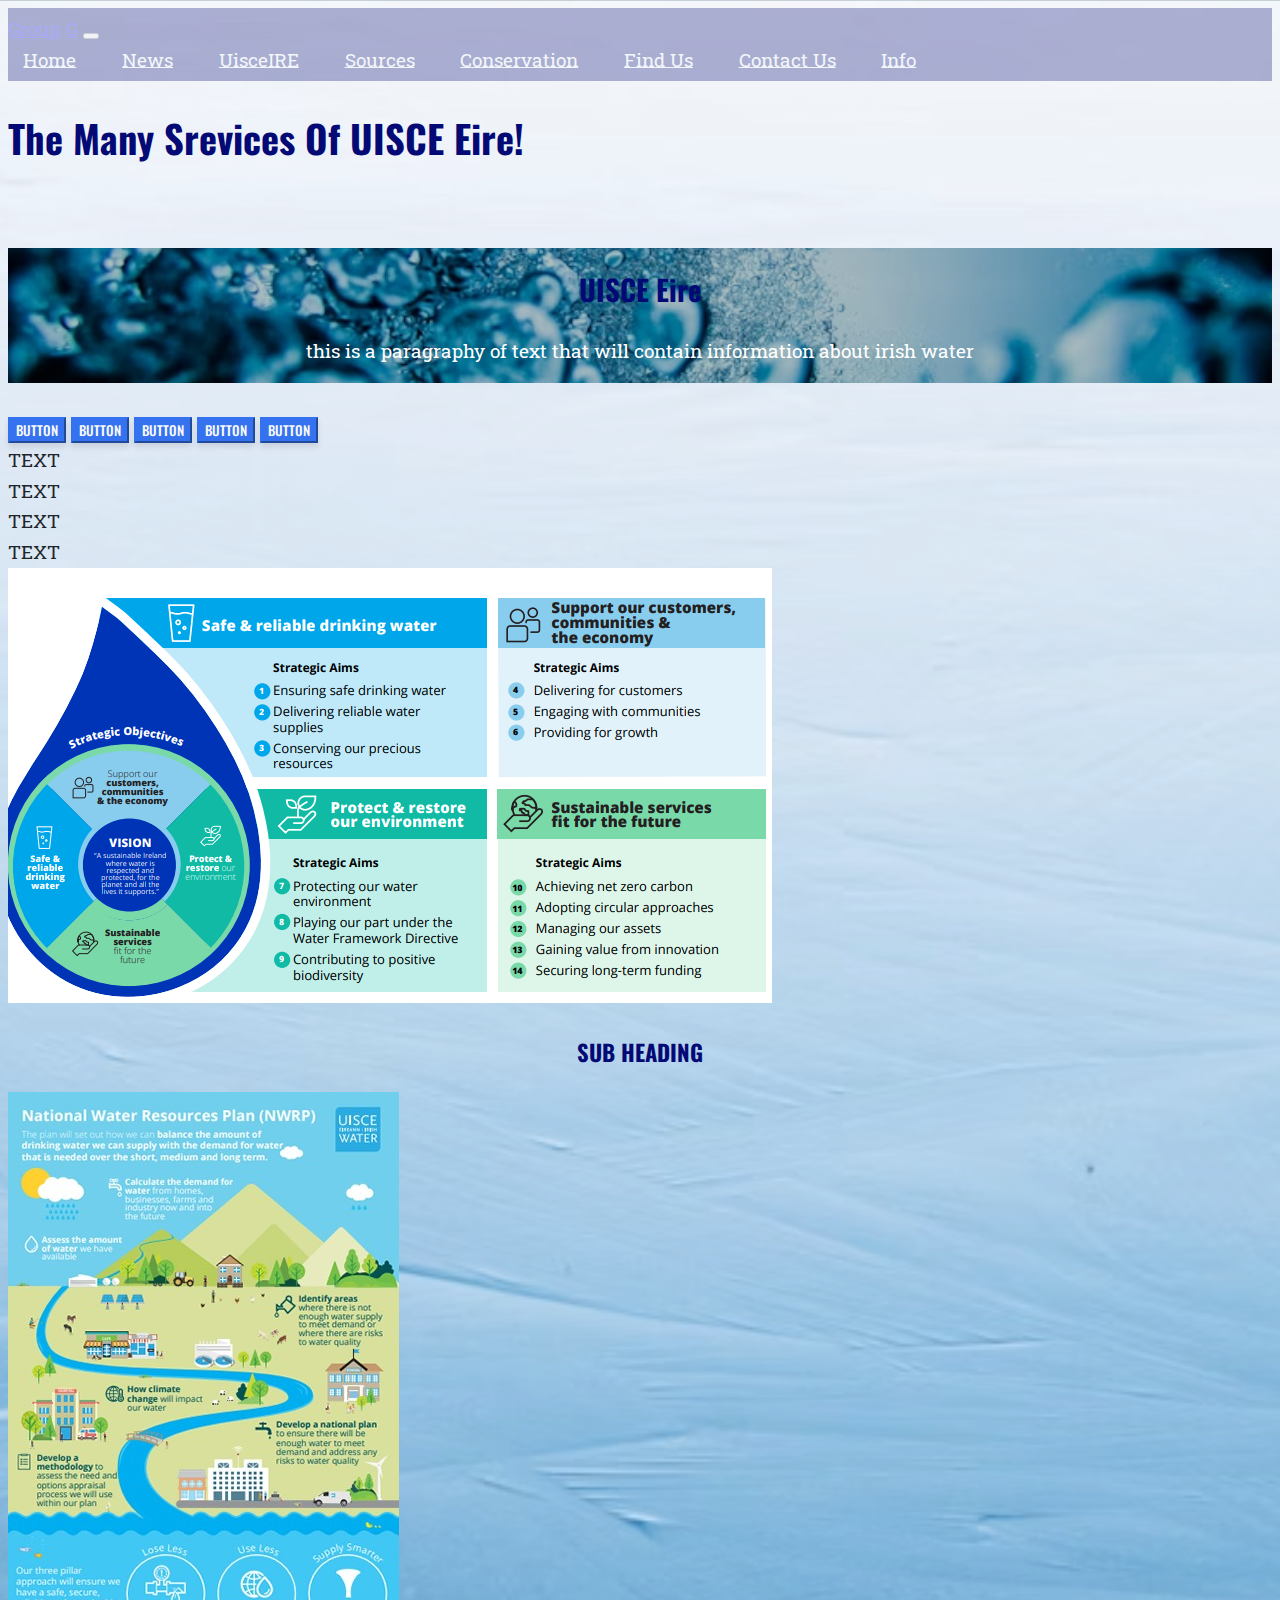
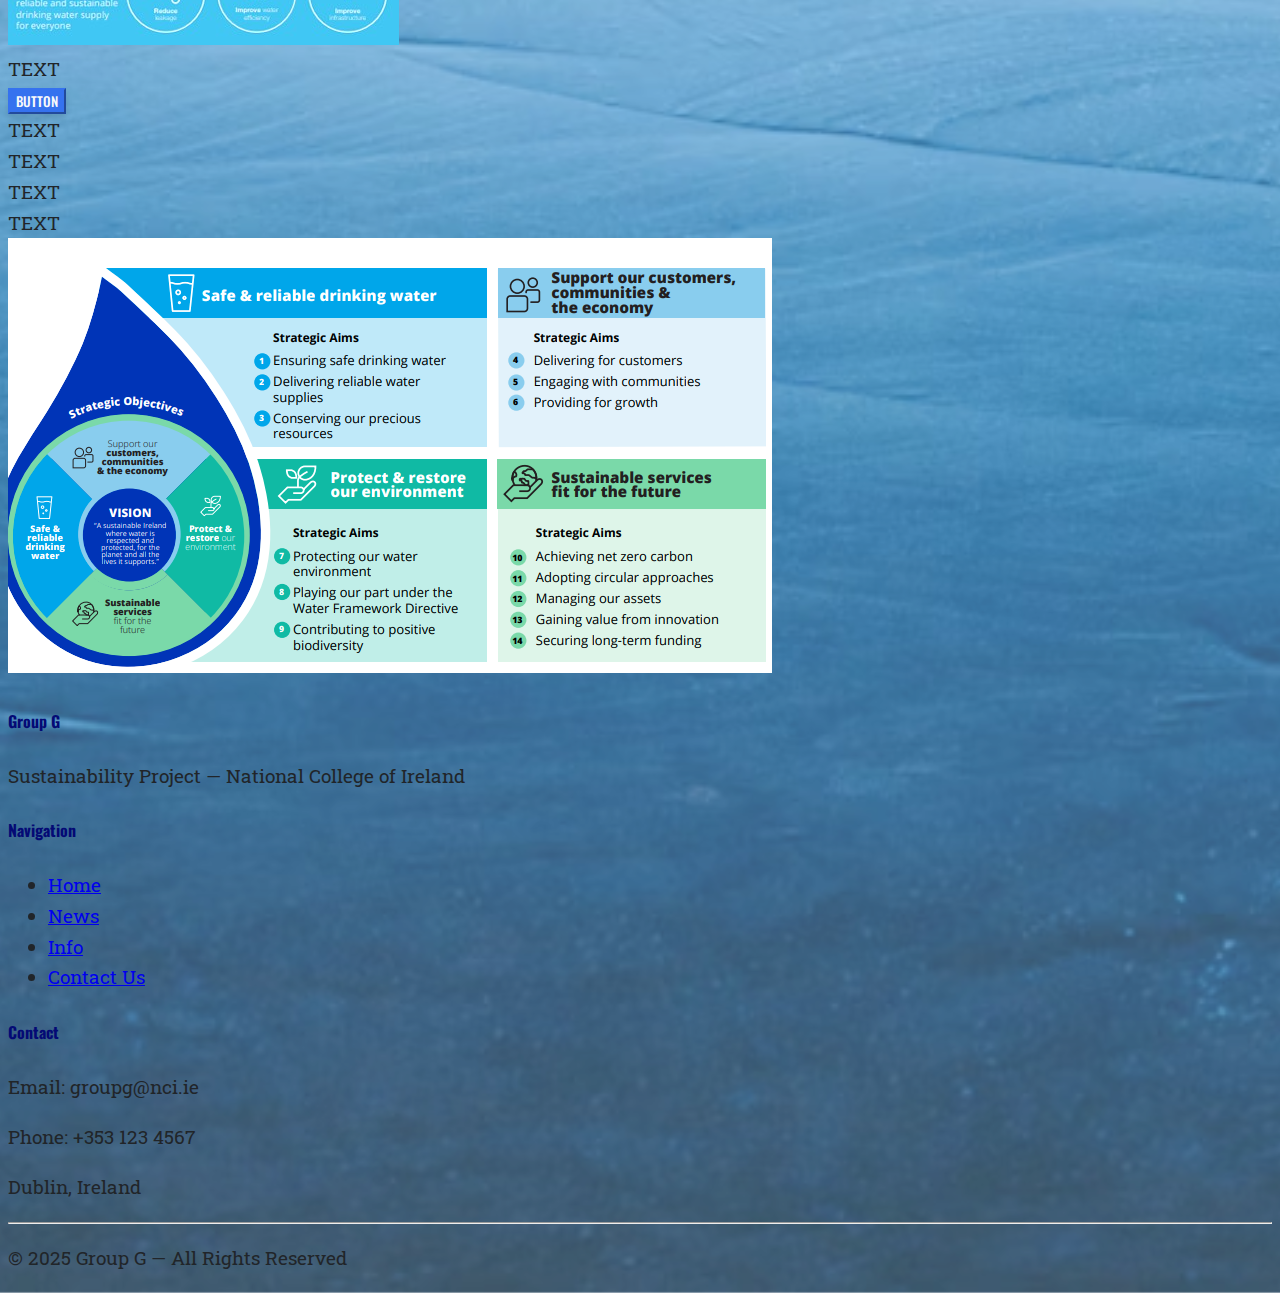
<file: uisceire.html>
<!DOCTYPE html>
<!-- by derek okelly -->
<html lang="en">
<head>
    <meta charset="UTF-8">
    <meta name="viewport" content="width=device-width, initial-scale=1.0">
    <title>UisceIRE</title>
	<link href="https://cdn.jsdelivr.net/npm/bootstrap@5.3.2/dist/css/bootstrap.min.css" rel="stylesheet" integrity="sha384-T3c6CoIi6uLrA9TneNEoa7RxnatzjcDSCmG1MXxSR1GAsXEV/Dwwykc2MPK8M2HN" crossorigin="anonymous">
    
    <link rel="stylesheet" href="css/style.css"> 
</head>
<body>
		<!-- navbar -->
		<!-- Made changed in Andrew's pages -->
		<nav class="navbar fixe-top navbar-expand-lg myNavbar" data-bs-theme="dark"> 
			<div class="container-fluid">
				<a class="navbar-brand"  href="index.html">Group G</a>
				<button class="navbar-toggler" type="button" data-bs-toggle="collapse" data-bs-target="#navbarNavAltMarkup" aria-controls="navbarNavAltMarkup" aria-expanded="false" aria-label="Toggle navigation">
					<span class="navbar-toggler-icon"></span>
				</button>

				<div class="collapse navbar-collapse" id="navbarNavAltMarkup">
					<a class="nav-link active navBtn" aria-current="page" href="index.html">Home</a>
					<a class="nav-link navBtn"  href="news.html">News</a>
					<a class="nav-link navBtn"  href="uisceire.html">UisceIRE</a>
					<a class="nav-link navBtn"  href="sources.html">Sources</a>
					<a class="nav-link navBtn"  href="conserv.html">Conservation</a>
					<a class="nav-link navBtn"  href="findus.html">Find Us</a>
					<a class="nav-link navBtn"  href="contact.html">Contact Us</a>
					<a class="nav-link navBtn"  href="info.html">Info</a>
				</div>
			</div>
		</nav>
   
        <header>
            <h1 class="text-center wire-box p-3 row g-4 mb-4">The Many Srevices Of UISCE Eire!</h1>
        </header>
		<br>
		<section class="row g-4  mb-5 col-md-12 col-12">
			<div class="hero-image">
					<div class="hero-text">
					<h2>UISCE Eire</h2>
					<p>this is a paragraphy of text that will contain information about irish water</p>
					
					</div>
			</div>
		</section>
		</Br>
		<section class="d-flex justify-content-center flex-wrap mb-5">
            <button class="btn btn-primary mx-2 my-1" onclick="">BUTTON</button>
            <button class="btn btn-primary mx-2 my-1" onclick="">BUTTON</button>
            <button class="btn btn-primary mx-2 my-1" onclick="">BUTTON</button>
            <button class="btn btn-primary mx-2 my-1" onclick="">BUTTON</button>
            <button class="btn btn-primary mx-2 my-1" onclick="">BUTTON</button>
        </section>
		
		
		<div class="container py-4">
         <section class="row g-4 mb-5">
		
            <div class="col-lg-5 col-12 d-flex flex-column justify-content-between">
                <div class="wire-box p-3 mb-3">TEXT</div>
				<div class="wire-box p-3 mb-3">TEXT</div>
                <div class="wire-box p-3 mb-3">TEXT</div>
                <div class="wire-box p-3">TEXT</div>
            </div>
			
			
			
			<div class="col-md-6 col-12">
                <img src="css/images/IrishWater3.png" class="img-fluid" alt="Irish water InfoGraphic">
                    </img>
					
                </div>
            </div>
			
        </section>

        <h3 style="text-align: center;" class="section-box">SUB HEADING</h3>
        <section class="row g-4 justify-content-center">
            
            <div class="col-md-3 col-6 justify-content-center">
				<img src="css/images/IrishWaterInfo.jpg" class="img-fluid" alt="Irish water InfoGraphic">
			</div>
            </div>

            <div class="col-md-3 col-6">
                <div class="d-flex flex-column h-100">
                    <div class="wire-box p-3 flex-grow-1">TEXT</div>
					
                    <button class="btn btn-primary w-100 mt-3" onclick="">BUTTON</button>
                </div>
            </div>
        </section>
		
		<div class="container py-4">
			<section class="row g-4 mb-5">
		
				<div class="col-lg-5 col-12 d-flex flex-column justify-content-between">
					<div class="wire-box p-3 mb-3">TEXT</div>
					<div class="wire-box p-3 mb-3">TEXT</div>
					<div class="wire-box p-3 mb-3">TEXT</div>
					<div class="wire-box p-3">TEXT</div>
				</div>
				<div class="col-md-6 col-12">
					<img src="css/images/IrishWater3.png" class="img-fluid" alt="Irish water InfoGraphic">
						</img>
						
                </div>
			</section>
        </div>
    </div>
	
<!-- FOOTER -->
<footer class="mt-5 py-4 bg-dark text-light">
    <div class="container">

        <!-- All columns by Center -->
        <div class="row justify-content-center text-center">

            <!-- Left column -->
            <div class="col-md-4 mb-3">
                <h5 class="fw-bold">Group G</h5>
                <p class="small">Sustainability Project — National College of Ireland</p>
            </div>

            <!-- Center column -->
            <div class="col-md-3 mb-3">
                <h5 class="fw-bold">Navigation</h5>
                <ul class="list-unstyled">
                    <li><a href="index.html" class="text-light text-decoration-none">Home</a></li>
                    <li><a href="news.html" class="text-light text-decoration-none">News</a></li>
                    <li><a href="info.html" class="text-light text-decoration-none">Info</a></li>
                    <li><a href="contact.html" class="text-light text-decoration-none">Contact Us</a></li>
                </ul>
            </div>

            <!-- Right column -->
            <div class="col-md-3 mb-3">
                <h5 class="fw-bold">Contact</h5>
                <p class="small mb-1">Email: groupg@nci.ie</p>
                <p class="small mb-1">Phone: +353 123 4567</p>
                <p class="small">Dublin, Ireland</p>
            </div>

        </div>

        <hr class="border-light">

        <p class="text-center small mb-0">
            © 2025 Group G — All Rights Reserved
        </p>

    </div>
</footer>
		 <script src="https://cdn.jsdelivr.net/npm/bootstrap@5.3.2/dist/js/bootstrap.bundle.min.js" integrity="sha384-C6RzsynM9kWDrMNeT87bh95OGNyZPhcTNXj1NW7RuBCsyN/o0jlpcV8Qyq46cDfL" crossorigin="anonymous"></script>
    </body>
</html>
</file>
<file: css/style.css>
/* 


/* style.css */

/* google fonts */
/* .jetbrains { */
/*   font-family: "JetBrains Mono", monospace; */
/*   font-optical-sizing: auto; */
/*   font-weight: 600; */
/*   font-style: normal; */
/* } */
/**/
/* .monda { */
/*   font-family: "Monda", sans-serif; */
/*   font-optical-sizing: auto; */
/*   font-weight: 700; */


/* Our Google Fonts & Variables  */
@import url('https://fonts.googleapis.com/css2?family=Oswald:wght@500;700&family=Roboto+Slab:wght@400;700&display=swap');

:root {
    --color-primary-dark: #040A75; 
    --color-secondary: #3572EF; 
    --color-accent-light: #3ABEF9; 
    --color-pale-bg: #A7E6EF; 
    --color-dark-text: #212529;
    --color-light-text: #F8F9FA;
}

/* 2. Our Body */
* {
    box-sizing: border-box;
}

html {
    font-size: 100%;
}

body {
    background-image:
        linear-gradient(rgba(255,255,255,0.22), rgba(255,255,255,0.22)),
        url("images/background2.avif");
    background-position: center center;
    background-size: cover;
    font-family: 'Roboto Slab', serif;
    font-size: 1rem;
    line-height: 1.6;
    color: var(--color-dark-text);
}

/* 3. Our NAVBAR */
.myNavbar {
    background-color: var(--color-primary-dark);
    padding-top: 0.3rem;
    padding-bottom: 0.3rem;
	
    opacity: 0.3; /* for animation */
    animation: fadeNavbar 2.5s ease-out forwards;

}

@keyframes fadeNavbar {
    from {
        opacity: 0;             
    }
    to {
        opacity: 1;
    }
}

.navBtn {
    color: var(--color-light-text);
    padding: 0.3rem 0.8rem;
    margin-right: 10px;
    border-radius: 4px;
    transition: all 0.3s ease;
}

.navBtn:hover {
    background-color: #F4F4F4;
    color: #000;
    border-radius: 4px;
}

/* Remove old navbar Derek's */
#navbar, #navbar a {
    display: none !important;
}

/* 4. Typography */
h1, h2, h3, h4, h5, h6 {
    font-family: 'Oswald', sans-serif;
    font-weight: 700;
    color: var(--color-primary-dark);
}

p {
    margin-bottom: 1rem;
    padding: 0;
}

/* 5. HERO SECTION */
.hero-image {
    background-image: linear-gradient(rgba(0, 0, 0, 0.25)), 
                      url("images/bubbles2.avif");
    height: 15vh;
    background-position: center;
    background-repeat: no-repeat;
    background-size: cover;
    position: relative;
}

.hero-text {
    position: relative;
    top: 50%;
    left: 50%;
    transform: translate(-50%, -50%);
    text-align: center;
    color: white;
}

/* 6. Buttons (override bootstrap color) */

.btn-primary {
    background-color: var(--color-secondary);
    border-color: var(--color-secondary);
    color: var(--color-light-text);
    font-family: 'Oswald', sans-serif;
    font-weight: 500;
    box-shadow: 0 4px 6px rgba(0, 0, 0, 0.1);
}

.btn-primary:hover {
    background-color: var(--color-primary-dark);
    border-color: var(--color-primary-dark);
    box-shadow: 0 6px 12px rgba(0, 0, 0, 0.15);
}

/* <<< Alexander Kirichenko code (contact.html page and info.html page >>> */

.placeholder-square {
    width: 120px;
    height: 120px;
    background-color: rgba(255,255,255,0.4);
    border: 2px solid #000;
    margin-left: auto;
    margin-right: auto;
}


/*  <<< 7. Andrei G code >>>  */

.ag_col {
    border: 4px solid #333;
}

.ag_row {
    border: 4px solid red;
    margin-bottom: 1em;
	margin-top: 1em;
}

/* 8. <<< Derek code >>>  */

.section-dark {
    background-color: var(--color-primary-dark);
    color: var(--color-light-text);
}

/*
   9. Our Responsive
 */
@media (min-width: 768px) {
    html { font-size: 106.25%; }
}

@media (min-width: 992px) {
    html { font-size: 112.5%; }
}

@media (min-width: 1200px) {
    html { font-size: 120%; }
}
</file>
<file: style/css/style.css>
/* style.css */
/* group g css cobined Derek, Andrei, Alexander, Tristan */

.font-bartle {
  font-family: "BBH Sans Bartle", sans-serif;
  font-weight: 400;
  font-style: normal;
}

.font-roboto {
  font-family: "Roboto Slab", serif;
  font-optical-sizing: auto;
  font-weight: 700;
  font-style: normal;
}

/* fonts end */

/* .row {
  border: 4px solid #333;
} */

/*common tags ALL*/

/* navbar start */
.navbar{
  background-color:#1e1e1e;
  /* data-bs-theme="dark" */
  text-align: center;
  margin-bottom: 0.8em;
}
.navbar-brand {
	color: #A6F5C2;
}

.navBtn {
  /* background-color: #333; */
  color:  #cbd8d9;
  margin: 0;
  padding: 0;
  /* padding: 14px 16px; */
  padding-left: 14px;
  padding-right: 16px;
  /* border: 4px solid #333; */
}

.navBtn:hover {
    background-color: white;
    color: black;
}

ul {
  list-style-type: none;
  margin: 0;
  padding: 0;
  overflow: hidden;
  background-color: #3ABEF9;
  margin-bottom: 0.8em;
}

ul li {
  float: none;
}

ul li a {
  display: block;
  color: white;
  text-decoration: none;
  text-align: center;
  padding: 14px 16px;
}

ul li a:hover {
  background-color: #111;
}

/* navbar end */


body {
	background-image: linear-gradient(rgba(0, 0, 0, 0.15), rgba(0, 0, 0, 0.15)), url("../images/background2.avif"); 
	background-size: cover;
 /* background-color: lightgreen; */
}
/*common tags ALL end*/


/* Andrei G section start ################################# */

/* andrei navbar customization start*/
.ag_body .navbar-brand {
  color: #A6F5C2;
}

.ag_body .navbar-brand:hover {
  color: #00f2ff;
}

.ag_body nav {
  /* background-color:#4b4a4a; */
  background-color:#1e1e1e;
}

.ag_active {
  background-color: #00f2ff;
}

.collapse .navBtn {
  color: #cbd8d9;
  /* margin: 0; */
  /* padding: 0; */
}

.collapse .navBtn:hover {
  /* background-color: #A6F5C2; */
  background-color: #060606;
  /* color: black; */
}

.collapse .ag_loginBtn {
  color: #00f2ff;
  margin-left: 2em;
  margin-right: 2em;
  float: right;
  /* margin: auto; */
  /* flex: auto; */
  text-decoration: none;
  text-align: center;
}

.ag_navbar .navbar-toggler {
  background-color: #cbd8d9;
  color: #cbd8d9;
}
/* andrei navbar customization end*/

.ag_body {
  color: black;
  background-color: black;
}

.ag_body img {
  /* height: auto; */
  width: 100%;
  object-fit: fill;
}

.ag_col:hover {
  /* background-color: #111; */
}

.ag_col {
  border: 4px solid #333;
  /* background-color: #333; */
}

.ag_row {
  /* border: 4px solid #ff0000; */
  margin-bottom: 1em;
  background-color: #d1eaff;
}

.ag_h1, .ag_h2, .ag_h3, .ag_h4, .ag_h5, .ag_h6 {
  color: black;
}

/* login overlay andrei */
#pop_up {
  display: none;
  position: fixed;
  top: 50%;
  left: 50%;
  transform: translate(-50%, -50%);
  padding: 20px;
  background-color: #d1eaff;
  border: 4px solid #333;
  z-index: 1000;
}

#overlay {
  display: none;
  position: fixed;
  top: 0;
  left: 0;
  width: 100%;
  height: 100%;
  background: rgba(0, 0, 0, 0.5);
  z-index: 1000;
}

.ag_center {
  text-align: center;
}

/* registartion form andrei*/
.error_message {
  color: red;
}

/* input style start */
.ag_body input {
  color: black;
  border: 2px solid #333;
  /* background-color: #aaa; */
  background-color: #f2fbff;
}

.pop_up button {
  border: 2px solid #333;
  background-color: #999;
}
/* input style end */
/* Andrei G section end ################################# */



/* ===ALEXANDER K section start=== */


.title-style {
	
	background-color: white;
	border-radius: 20px;
    padding: 15px 15px 10px 15px;
	
	
}

.my-wrapper {
    display: flex;
    gap: 100px; /* the way between blocks */
    padding: 20px; /* distance from inside */
	margin-top: 30px;
}

.info-column {
    flex: 1; /* I need this for same space for another column */
    display: flex;
    flex-direction: column; /*transform to column (no string) */
    gap: 50px;
}

.info-box {
    display: flex;
    flex-direction: column;
    align-items: center;
    text-align: center;
	background-color: white;
	padding: 10px;
	border-radius: 20px;
}

/* IMAGES */
.info-image {
    width: 120px;
    height: 120px;
    margin-bottom: 20px; /* Space from my svg image */
}

.info-image img {
    width: 120px;
    height: 120px;
	animation: Blink 2.5s infinite ease-in-out;
}

.info-image img:hover {
    filter: brightness(1.4);
}

.info-title {
    font-weight: 700;
    margin: 0;
}

/* Text under images */
.info-text {
   
    color: black;
}

/* ANIMATION */

@keyframes Blink {
    0%   { opacity: 1; }
    50%  { opacity: 0.4; }
    100% { opacity: 1; }
}


/* For Contact.page */


.contact-form {
    background: rgba(255, 255, 255, 0.5);
}

.contact-form .form-control {
    border: 2px solid #3ABEF9;
}

.contact-form .form-control:focus {
    border-color: blue;
}


/* ===ALEXANDER K section end=== */




/* Derek o K sectio start */







/* The hero image */
.hero-image {
  /*hero layout*/
  background-image: url("../images/bubbles2.avif");
  height: 15vh;
  background-position: center;
  background-repeat: no-repeat;
  background-size: relative;
  position: relative;
}
.hero-text {
  text-align: center;
  position: relative;
  top: 50%;
  left: 50%;
  transform: translate(-50%, -50%);
  color: white;
}
/*
   for hero sections 
*/
.section-dark {
    background-color: var(--color-primary-dark);
    color: var(--color-light-text);
    padding: 4rem 0; /* Vertical padding for breathing room */
}
.section-dark h2, .section-dark h3 {
    color: var(--color-accent-light); 
}

/* Image Overlays/Captions:
*/
.image-overlay-caption {
    background-color: rgba(53, 114, 239, 0.8);
    color: var(--color-light-text);
    padding: 1rem;
}
/* The Modal pop up window (background) */
.modal {
	display: none; /* Hidden by default */
	position: relative; /* Stay in place */
	z-index: 1; 
	left: 0;
	top: 0;
	width: 100%; 
	height: 100%; 
	overflow: auto;
	/* background-image: url("../images/background2.avif"); */
	background-color: #3ABEF9;
	/* background-color: #3ABEF9; */
}

/* Modal Content */
.modal-content {
	position: relative;
	background-color: #3ABEF9;
	margin: auto;
	padding: 0;
	border: 1px solid #888;
	width: 80%;
	box-shadow: 0 4px 8px 0 rgba(0,0,0,0.0),0 6px 20px 0 rgba(0,0,0,0.0);
	animation-name: animatetop;
	animation-duration: 0.4s;
}
#modalFrame {
  width: 100%;
  height: 100%;
  border: none;
}
@keyframes animatetop {
	from {top: -300px; opacity: 0}
	to {top: 0; opacity: 1}
}
/* The Close Button */
.close {
	color: white;
	float: right;
	font-size: 28px;
	font-weight: bold;
}
.close:hover,
.close:focus {
	color: #000;
	text-decoration: none;
	cursor: pointer;
}
		
/* Derek o K section end */

/* Tristan section start */
#map{
	display: block;
	margin-left: auto;
	margin-right: auto;
	/* width: auto; */
	/* border: 3px solid black; */
	/* padding: 0px; */
	/* align-content: center; */
}

.darken{
	background-color: black;
}

.well-image{
	border-radius: 10px; 
	padding: 10px; 
	height: 70%;
}

.news-image{
	/* border-radius: 0px;  */
	margin: 0;
	padding: 0; 
	height: 100%;
}
	
.side-image{
	object-fit: cover; 
	border-radius: 12px; 
	padding: 10px; 
	height: 100%;
}

.error_msg{
	color: red;
}

.tbo_bold{
	border: 2px solid black;
}

body.consv{
	background-image: url("../images/vividblue.jpg");
}

body.findus{
	background-image: url("../images/tbofindusbackground.jpg");
}
.centered {
  max-width: fit-content;
  margin-left: auto;
  margin-right: auto;
} 

.bbh-sans{
  font-family: "BBH Sans Bartle", sans-serif;
  font-weight: 400;
  font-style: normal;
}

.white-text{
	color:white;
}

#imgtri{
	width:20%;
}

.roboto-slab{
  font-family: "Roboto Slab", serif;
  font-weight: <weight>;
  font-style: normal;
}
/* Tristan section end */
</file>
<file: style/css/styles3.css>
body{
	background-color:#3ABEF9;
}

#map{
	margin: auto;
	width: auto;
	border: 3px solid black;
	padding: 0px;
	align-content: center;
}

.bbh-sans{
  font-family: "BBH Sans Bartle", sans-serif;
  font-weight: 400;
  font-style: normal;
}


.roboto-slab{
  font-family: "Roboto Slab", serif;
  font-weight: <weight>;
  font-style: normal;
}
</file>
